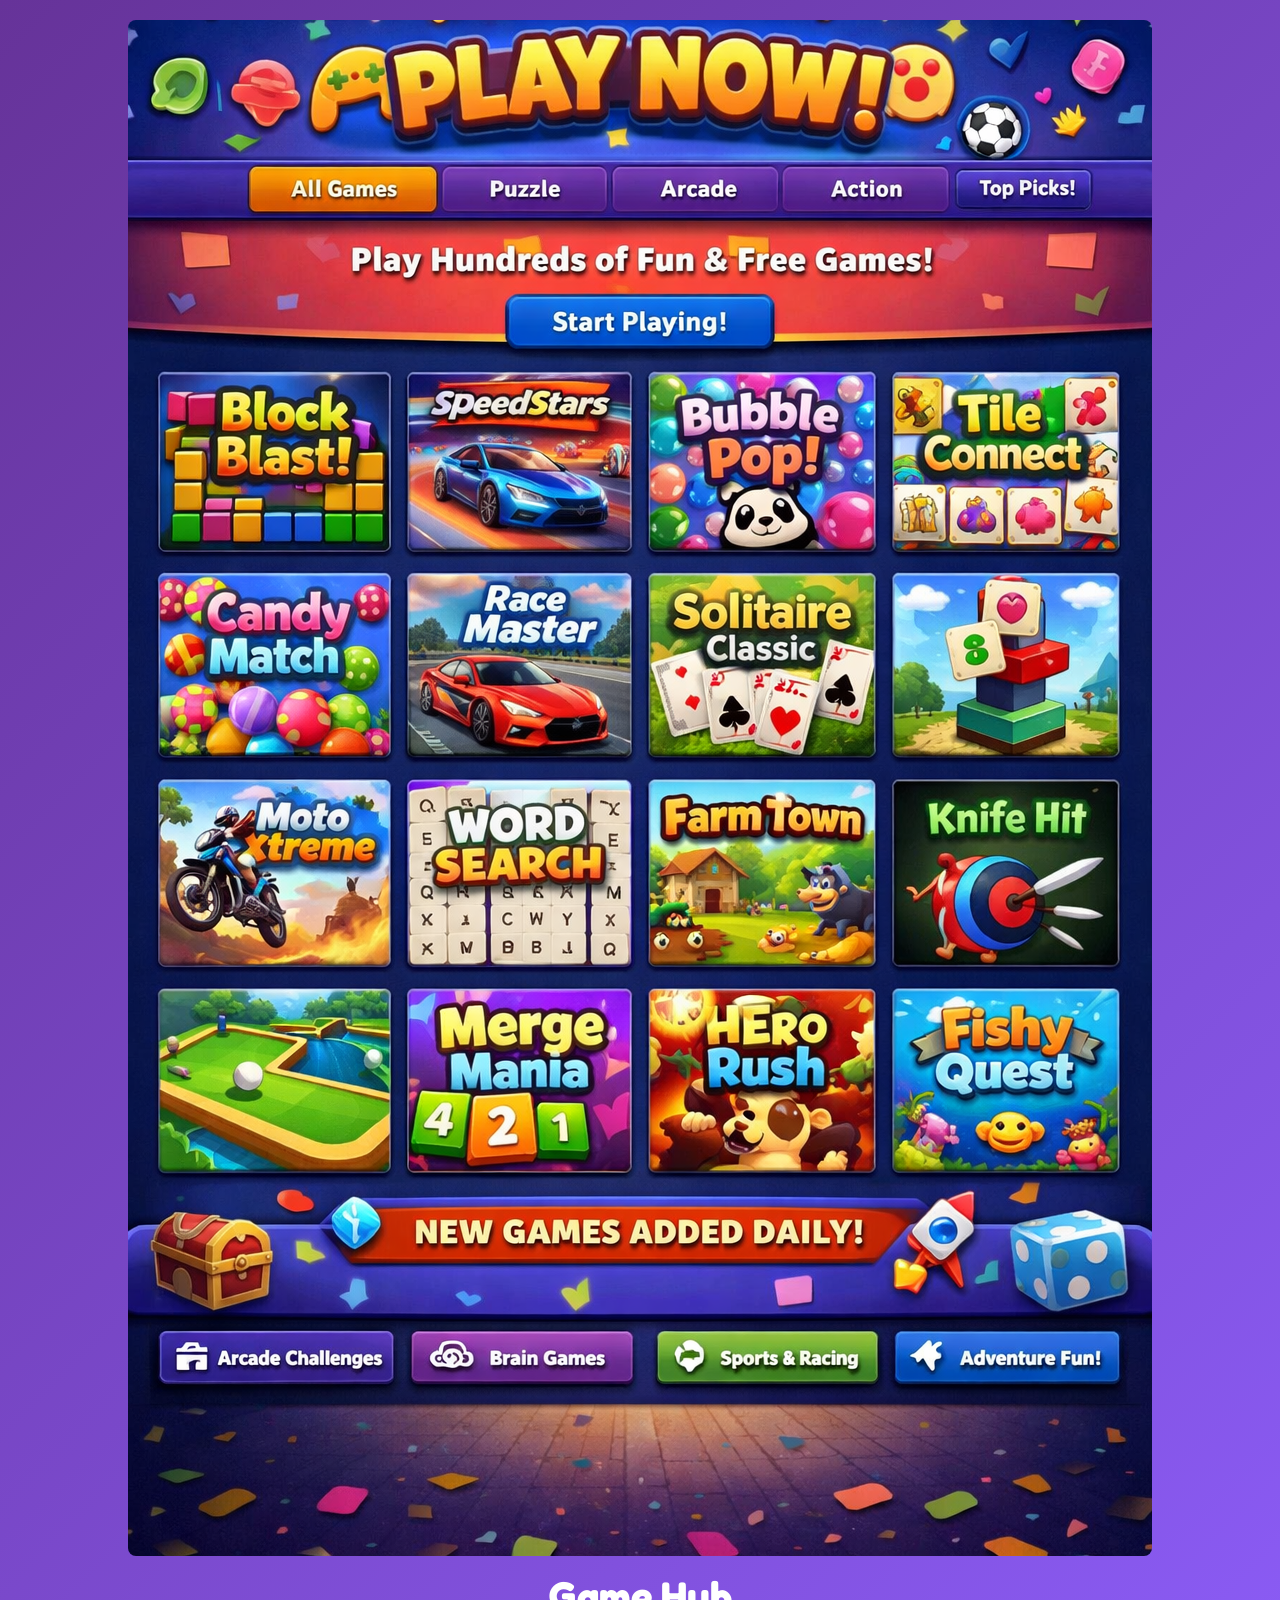
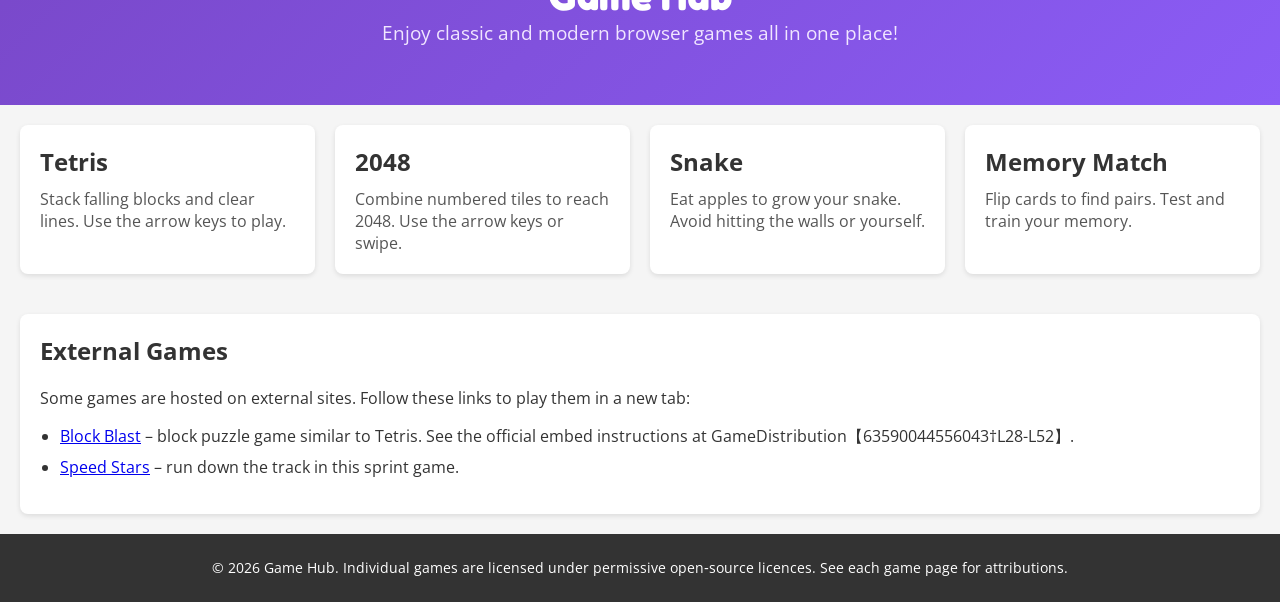
<file: index.html>
<!DOCTYPE html>
<html lang="en">
<head>
  <meta charset="UTF-8">
  <meta name="viewport" content="width=device-width, initial-scale=1.0">
  <title>Game Hub</title>
  <link rel="stylesheet" href="styles.css">
  <!-- Google Fonts for playful headings and readable text -->
  <link rel="preconnect" href="https://fonts.googleapis.com">
  <link rel="preconnect" href="https://fonts.gstatic.com" crossorigin>
  <link href="https://fonts.googleapis.com/css2?family=Fredoka+One&family=Open+Sans:wght@400;600&display=swap" rel="stylesheet">
</head>
<body>
  <header>
<img src="hero.png" alt="Game Hub Hero" class="hero">
    <h1>Game Hub</h1>
    <p class="tagline">Enjoy classic and modern browser games all in one place!</p>
  </header>

  <main class="cards-container">
    <!-- Tetris game card -->
    <a class="card" href="tetris.html">
      <h2>Tetris</h2>
      <p>Stack falling blocks and clear lines. Use the arrow keys to play.</p>
    </a>
    <!-- 2048 game card -->
    <a class="card" href="2048.html">
      <h2>2048</h2>
      <p>Combine numbered tiles to reach 2048. Use the arrow keys or swipe.</p>
    </a>
    <!-- Snake game card -->
    <a class="card" href="snake.html">
      <h2>Snake</h2>
      <p>Eat apples to grow your snake. Avoid hitting the walls or yourself.</p>
    </a>
    <!-- Memory game card -->
    <a class="card" href="memory.html">
      <h2>Memory Match</h2>
      <p>Flip cards to find pairs. Test and train your memory.</p>
    </a>
  </main>

  <section class="external-section">
    <h2>External Games</h2>
    <p>Some games are hosted on external sites. Follow these links to play them in a new tab:</p>
    <ul>
      <li>
        <a href="https://html5.gamedistribution.com/da854bd614dd4fcbb4a4e9da90b4ad48/" target="_blank" rel="noopener noreferrer">Block&nbsp;Blast</a> – block puzzle game similar to Tetris. See the official embed instructions at GameDistribution【63590044556043†L28-L52】.
      </li>
      <li>
        <a href="https://ozgames.io/speed-stars" target="_blank" rel="noopener noreferrer">Speed&nbsp;Stars</a> – run down the track in this sprint game.
      </li>
    </ul>
  </section>

  <footer>
    <p>&copy; 2026 Game Hub. Individual games are licensed under permissive open‑source licences. See each game page for attributions.</p>
  </footer>
</body>
</html>
</file>
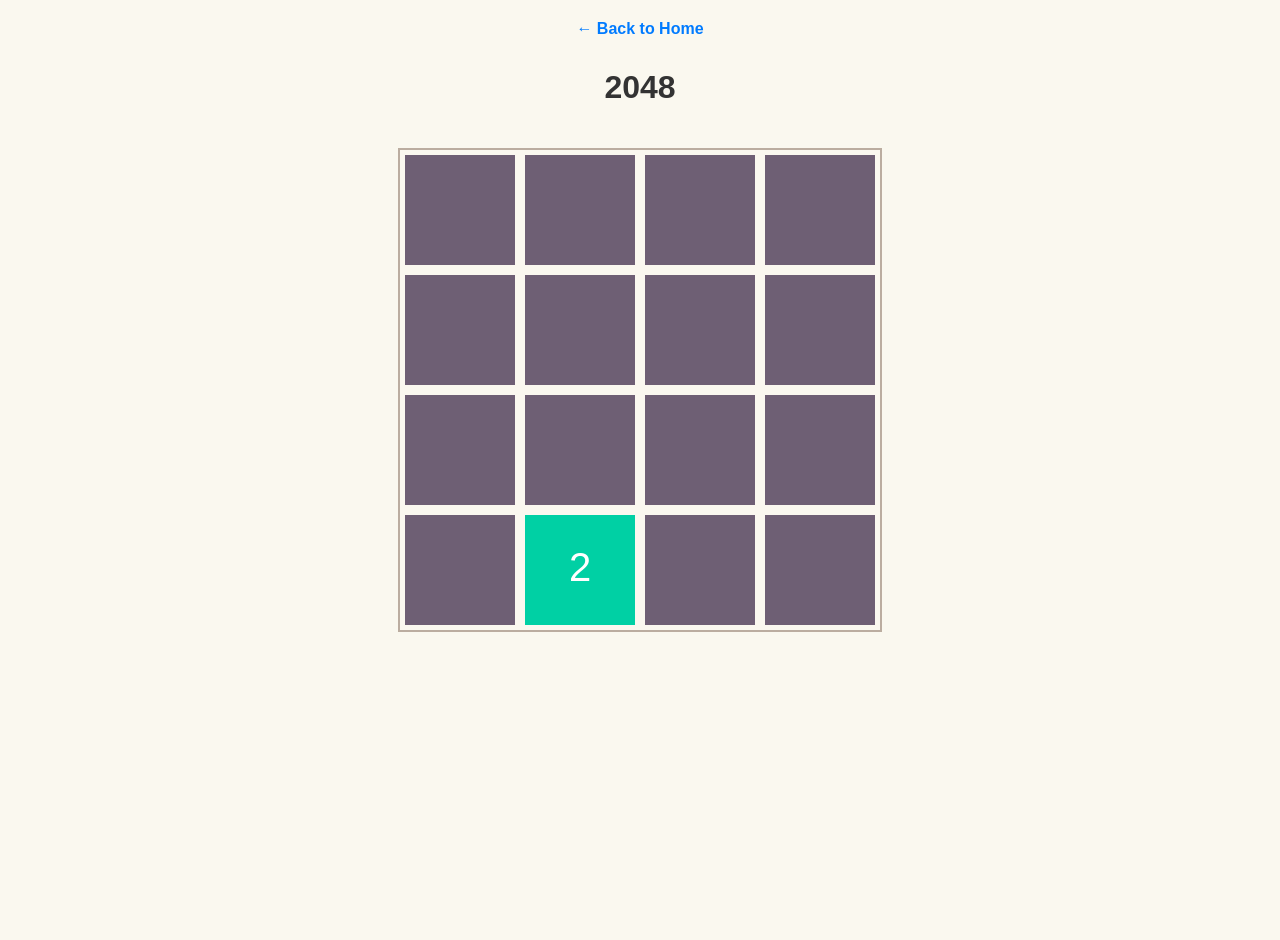
<file: 2048.html>
<!DOCTYPE html>
<html lang="en">
<head>
  <meta charset="UTF-8">
  <meta name="viewport" content="width=device-width, initial-scale=1.0">
  <title>2048 – Game Hub</title>
  <link rel="stylesheet" href="styles.css">
  <style>
    /* Specific styles for the 2048 page */
    body.game-page {
      display: flex;
      flex-direction: column;
      align-items: center;
      justify-content: flex-start;
      background-color: #faf8ef;
      min-height: 100vh;
    }
    canvas {
      border: 2px solid #bbada0;
      background-color: #faf8ef;
      margin-top: 20px;
    }
    .gameover {
      text-align: center;
      font-size: 2rem;
      color: #776e65;
      display: none;
      margin-top: 10px;
    }
    .restart {
      color: #8f7a66;
      font-weight: bold;
      cursor: pointer;
      margin-left: 10px;
    }
  </style>
</head>
<body class="game-page">
  <a class="back-link" href="index.html">&larr; Back to Home</a>
  <h1>2048</h1>
  <!-- Game over message displayed when no moves remain -->
  <div class="gameover">
    <span>Game over</span>
    <span class="restart" onclick="restart2048()">Restart</span>
  </div>
  <!-- Game canvas (480×480) for the 2048 game -->
  <canvas id="game" width="480" height="480"></canvas>

  <!-- Include the 2048 engine -->
  <script src="js/2048.js"></script>
  <script>
    let game;
    function start2048() {
      const ctx = document.getElementById('game').getContext('2d');
      game = new Game(ctx);
      game.start();
    }
    function restart2048() {
      document.querySelector('.gameover').style.display = 'none';
      game.start();
    }
    // Override the addNumberAndDraw method to trigger our game over UI.
    const originalAdd = Game.prototype.addNumberAndDraw;
    Game.prototype.addNumberAndDraw = function() {
      const result = originalAdd.call(this);
      if (result === undefined) {
        // When no new tile can be placed, the game is over
        document.querySelector('.gameover').style.display = 'block';
      }
      return result;
    };
    // Start the game on page load
    start2048();
  </script>
</body>
</html>
</file>
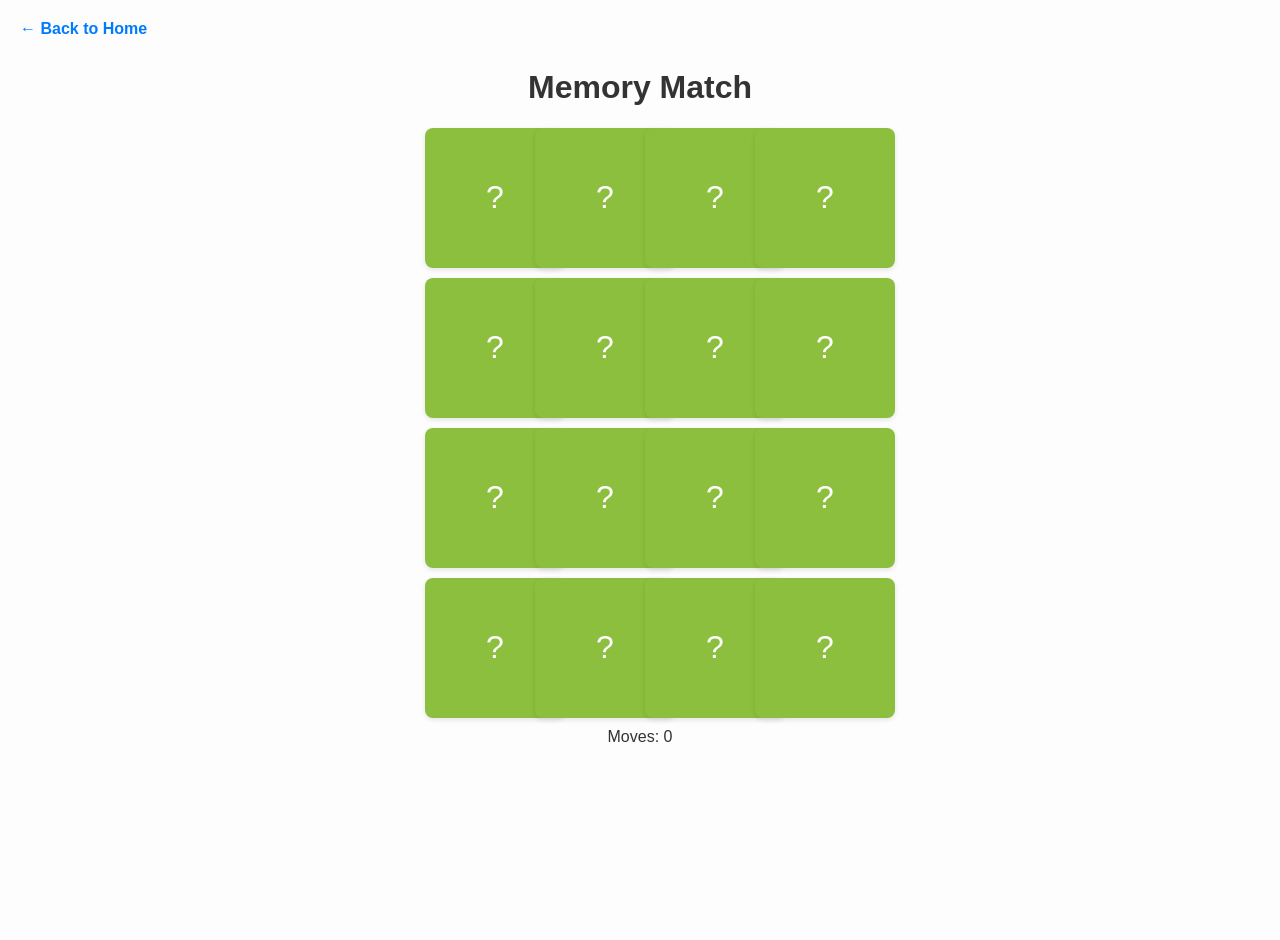
<file: memory.html>
<!DOCTYPE html>
<html lang="en">
<head>
  <meta charset="UTF-8">
  <meta name="viewport" content="width=device-width, initial-scale=1.0">
  <title>Memory Match – Game Hub</title>
  <link rel="stylesheet" href="styles.css">
  <style>
    /* Layout styles for the Memory game */
    body.game-page {
      font-family: 'Open Sans', sans-serif;
      background: #fdfdfd;
      padding: 20px;
      min-height: 100vh;
    }
    h1 {
      text-align: center;
    }
    #memory-game {
      display: grid;
      grid-template-columns: repeat(4, 100px);
      grid-gap: 10px;
      justify-content: center;
      margin-top: 20px;
    }
    .card {
      width: 100px;
      height: 100px;
      background: #8cbf3d;
      border-radius: 8px;
      display: flex;
      align-items: center;
      justify-content: center;
      font-size: 48px;
      cursor: pointer;
      position: relative;
      transition: transform 0.2s;
    }
    .card.flipped, .card.matched {
      background: #fff;
      cursor: default;
    }
    .card .front {
      visibility: hidden;
    }
    .card.flipped .front, .card.matched .front {
      visibility: visible;
    }
    .card.flipped .back, .card.matched .back {
      visibility: hidden;
    }
    .card .back {
      position: absolute;
      top: 0;
      left: 0;
      right: 0;
      bottom: 0;
      display: flex;
      align-items: center;
      justify-content: center;
      font-size: 32px;
      color: #fff;
    }
    #moves {
      margin-top: 10px;
      text-align: center;
    }
    #win-message {
      margin-top: 10px;
      text-align: center;
      font-size: 1.5rem;
      color: #666;
      display: none;
    }
  </style>
</head>
<body class="game-page">
  <a class="back-link" href="index.html">&larr; Back to Home</a>
  <h1>Memory Match</h1>
  <div id="memory-game"></div>
  <div id="moves">Moves: <span id="move-count">0</span></div>
  <div id="win-message">Congratulations! You matched all pairs!</div>
  <script>
    // Simple memory matching game implemented from scratch.
    // The goal is to find pairs by flipping two cards at a time. If the cards match,
    // they stay revealed; otherwise they are turned back over. Solo players
    // try to finish in as few moves as possible【418000297072478†L840-L848】.
    const emojis = ['🍎','🍌','🍇','🍉','🍒','🥑','🍓','🍍'];
    // Duplicate the array to create pairs and shuffle the result
    const cards = emojis.concat(emojis);
    const shuffled = cards.sort(() => 0.5 - Math.random());
    const gameContainer = document.getElementById('memory-game');
    let firstCard = null;
    let secondCard = null;
    let lockBoard = false;
    let moves = 0;
    function createCard(emoji) {
      const card = document.createElement('div');
      card.classList.add('card');
      const back = document.createElement('div');
      back.classList.add('back');
      back.textContent = '?';
      const front = document.createElement('div');
      front.classList.add('front');
      front.textContent = emoji;
      card.appendChild(front);
      card.appendChild(back);
      card.setAttribute('data-emoji', emoji);
      card.addEventListener('click', onCardClick);
      return card;
    }
    function onCardClick(e) {
      const clicked = e.currentTarget;
      if (lockBoard) return;
      if (clicked.classList.contains('flipped') || clicked.classList.contains('matched')) return;
      clicked.classList.add('flipped');
      if (!firstCard) {
        firstCard = clicked;
        return;
      }
      secondCard = clicked;
      moves++;
      document.getElementById('move-count').textContent = moves;
      checkForMatch();
    }
    function checkForMatch() {
      lockBoard = true;
      const isMatch = firstCard.getAttribute('data-emoji') === secondCard.getAttribute('data-emoji');
      if (isMatch) {
        firstCard.classList.add('matched');
        secondCard.classList.add('matched');
        resetTurn();
        checkWin();
      } else {
        setTimeout(() => {
          firstCard.classList.remove('flipped');
          secondCard.classList.remove('flipped');
          resetTurn();
        }, 800);
      }
    }
    function resetTurn() {
      [firstCard, secondCard] = [null, null];
      lockBoard = false;
    }
    function checkWin() {
      const matchedCards = document.querySelectorAll('.card.matched');
      if (matchedCards.length === shuffled.length) {
        document.getElementById('win-message').style.display = 'block';
      }
    }
    // Initialize the game by creating all the card elements
    shuffled.forEach(emoji => {
      const cardElement = createCard(emoji);
      gameContainer.appendChild(cardElement);
    });
  </script>
</body>
</html>
</file>
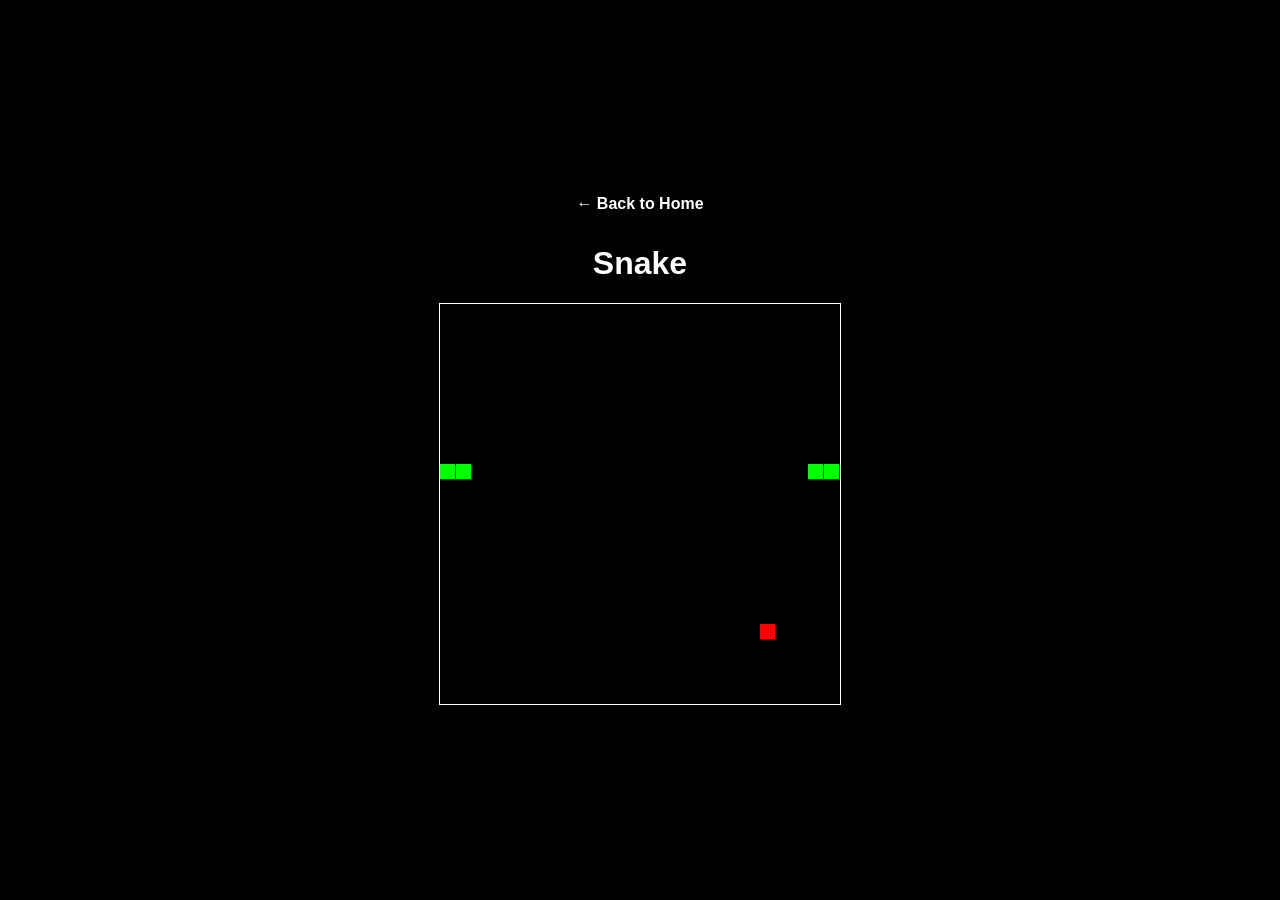
<file: snake.html>
<!DOCTYPE html>
<html lang="en">
<head>
  <meta charset="UTF-8">
  <meta name="viewport" content="width=device-width, initial-scale=1.0">
  <title>Snake – Game Hub</title>
  <link rel="stylesheet" href="styles.css">
  <style>
    /* Styles specific to the Snake game */
    body.snake-page {
      display: flex;
      flex-direction: column;
      align-items: center;
      justify-content: center;
      background: #000;
      color: #fff;
      min-height: 100vh;
      margin: 0;
    }
    canvas {
      border: 1px solid #fff;
    }
    .back-link {
      color: #fff;
    }
  </style>
</head>
<body class="snake-page">
  <a class="back-link" href="index.html">&larr; Back to Home</a>
  <h1>Snake</h1>
  <canvas id="game" width="400" height="400"></canvas>
  <script>
    // Basic Snake game based on the CC0 gist by Straker (https://gist.github.com/straker/ff00b4b49669ad3dec890306d348adc4)
    var canvas = document.getElementById('game');
    var context = canvas.getContext('2d');
    // size of each grid cell (snake moves one grid at a time)
    var grid = 16;
    var count = 0;
    var snake = {
      x: 160,
      y: 160,
      dx: grid,
      dy: 0,
      cells: [],
      maxCells: 4
    };
    var apple = {
      x: 320,
      y: 320
    };
    // return a random integer between min (inclusive) and max (exclusive)
    function getRandomInt(min, max) {
      return Math.floor(Math.random() * (max - min)) + min;
    }
    function loop() {
      requestAnimationFrame(loop);
      // slow game loop to 15 fps instead of 60
      if (++count < 4) {
        return;
      }
      count = 0;
      context.clearRect(0, 0, canvas.width, canvas.height);
      // move snake by its velocity
      snake.x += snake.dx;
      snake.y += snake.dy;
      // wrap horizontally
      if (snake.x < 0) {
        snake.x = canvas.width - grid;
      } else if (snake.x >= canvas.width) {
        snake.x = 0;
      }
      // wrap vertically
      if (snake.y < 0) {
        snake.y = canvas.height - grid;
      } else if (snake.y >= canvas.height) {
        snake.y = 0;
      }
      // keep track of snake body
      snake.cells.unshift({ x: snake.x, y: snake.y });
      if (snake.cells.length > snake.maxCells) {
        snake.cells.pop();
      }
      // draw apple
      context.fillStyle = 'red';
      context.fillRect(apple.x, apple.y, grid - 1, grid - 1);
      // draw snake body
      context.fillStyle = 'lime';
      snake.cells.forEach(function (cell, index) {
        context.fillRect(cell.x, cell.y, grid - 1, grid - 1);
        // snake eats apple
        if (cell.x === apple.x && cell.y === apple.y) {
          snake.maxCells++;
          apple.x = getRandomInt(0, 25) * grid;
          apple.y = getRandomInt(0, 25) * grid;
        }
        // check collision with itself
        for (var i = index + 1; i < snake.cells.length; i++) {
          if (cell.x === snake.cells[i].x && cell.y === snake.cells[i].y) {
            // reset snake to starting state
            snake.x = 160;
            snake.y = 160;
            snake.cells = [];
            snake.maxCells = 4;
            snake.dx = grid;
            snake.dy = 0;
            apple.x = getRandomInt(0, 25) * grid;
            apple.y = getRandomInt(0, 25) * grid;
          }
        }
      });
    }
    // listen to keyboard events to move the snake
    document.addEventListener('keydown', function (e) {
      // left arrow
      if (e.which === 37 && snake.dx === 0) {
        snake.dx = -grid;
        snake.dy = 0;
      } else if (e.which === 38 && snake.dy === 0) { // up arrow
        snake.dy = -grid;
        snake.dx = 0;
      } else if (e.which === 39 && snake.dx === 0) { // right arrow
        snake.dx = grid;
        snake.dy = 0;
      } else if (e.which === 40 && snake.dy === 0) { // down arrow
        snake.dy = grid;
        snake.dx = 0;
      }
    });
    // start the game loop
    requestAnimationFrame(loop);
  </script>
</body>
</html>
</file>
<file: styles.css>
/* Base styles for the entire game site */
body {
  margin: 0;
  font-family: 'Open Sans', sans-serif;
  color: #333;
  background-color: #f5f5f5;
}

/* Header and hero */
header {
  text-align: center;
  background: linear-gradient(135deg, #663399, #8b5cf6);
  color: #fff;
  padding: 20px 20px 40px;
}
header .hero {
  max-width: 100%;
  height: auto;
  border-radius: 8px;
  margin-bottom: 10px;
}
header h1 {
  font-family: 'Fredoka One', cursive;
  margin: 0;
  font-size: 2.5rem;
}
header .tagline {
  margin-top: 0;
  font-size: 1.2rem;
  color: #f1e6ff;
}

/* Card grid layout */
.cards-container {
  display: grid;
  grid-template-columns: repeat(auto-fit, minmax(220px, 1fr));
  gap: 20px;
  padding: 20px;
}
.card {
  background: #fff;
  padding: 20px;
  border-radius: 8px;
  box-shadow: 0 2px 5px rgba(0, 0, 0, 0.1);
  text-decoration: none;
  color: #333;
  transition: transform 0.2s, box-shadow 0.2s;
}
.card:hover {
  transform: translateY(-4px);
  box-shadow: 0 4px 10px rgba(0, 0, 0, 0.15);
}
.card h2 {
  margin-top: 0;
  margin-bottom: 10px;
  font-size: 1.5rem;
  color: #333;
}
.card p {
  margin: 0;
  font-size: 1rem;
  color: #555;
}

/* External section */
.external-section {
  background: #fff;
  margin: 20px;
  padding: 20px;
  border-radius: 8px;
  box-shadow: 0 2px 5px rgba(0, 0, 0, 0.1);
}
.external-section h2 {
  margin-top: 0;
}
.external-section ul {
  padding-left: 20px;
}
.external-section li {
  margin-bottom: 8px;
}

footer {
  text-align: center;
  padding: 10px 20px;
  background: #333;
  color: #fff;
  margin-top: 20px;
  font-size: 0.9rem;
}

/* Generic styles for game pages */
.game-page {
  margin: 0;
  background-color: #f5f5f5;
  min-height: 100vh;
  padding: 20px;
}
.back-link {
  display: inline-block;
  margin-bottom: 10px;
  color: #007BFF;
  text-decoration: none;
  font-weight: 600;
}
.back-link:hover {
  text-decoration: underline;
}
.game-page h1 {
  text-align: center;
}
.game-container {
  display: flex;
  justify-content: center;
  margin-top: 20px;
}
</file>
